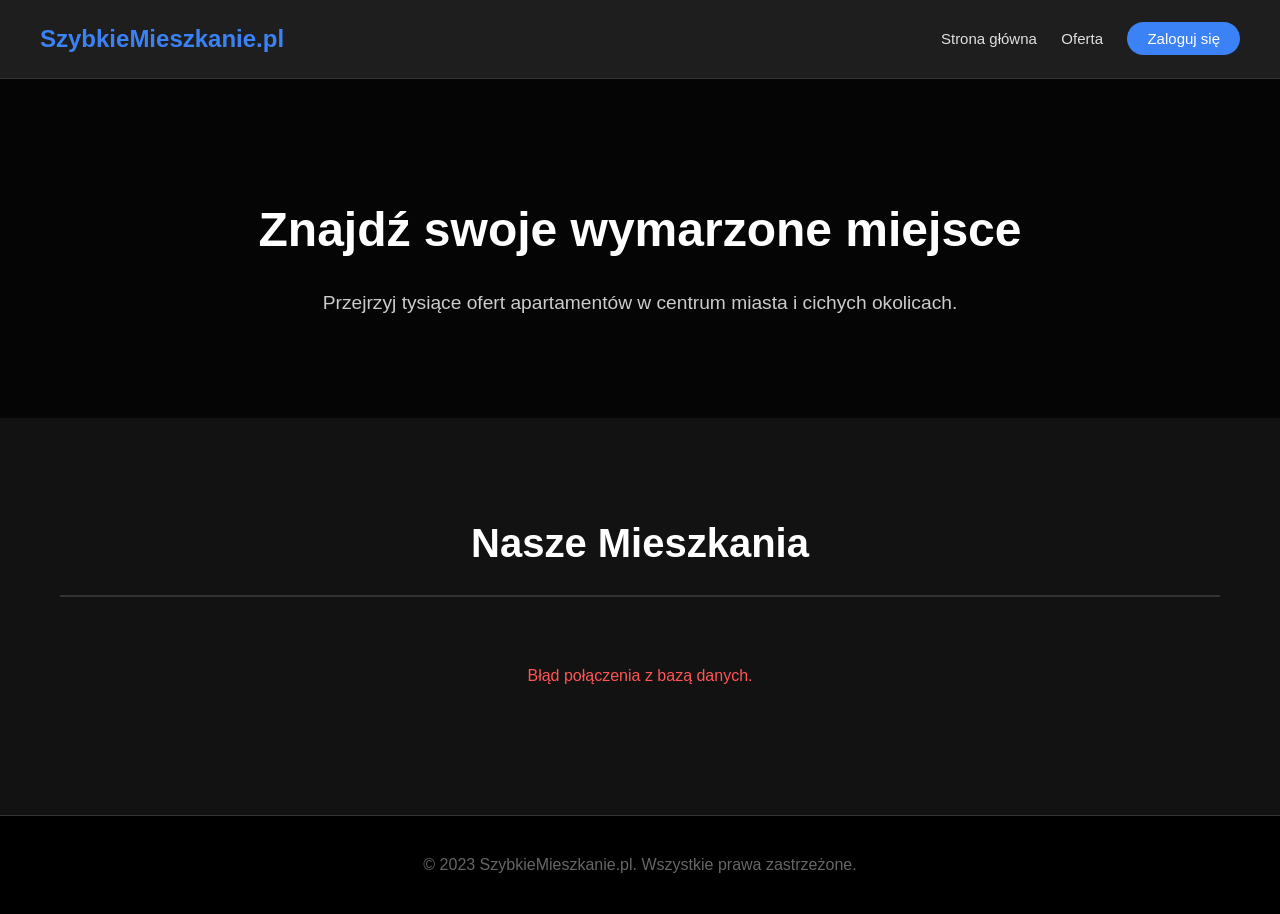
<file: public/index.html>
<!DOCTYPE html>
<html lang="pl">
<head>
    <meta charset="UTF-8">
    <meta name="viewport" content="width=device-width, initial-scale=1.0">
    <title>SzybkieMieszkanie.pl - Strona Główna</title>
    
    <link rel="stylesheet" href="style.css">

    <style>
        /* --- WYMUSZENIE CIEMNEGO MOTYWU (spójność z szczegoly.php i konto.html) --- */
        body {
            background-color: #121212;
            color: #e0e0e0;
            font-family: 'Segoe UI', Tahoma, Geneva, Verdana, sans-serif;
            margin: 0;
            padding: 0;
        }

        /* Nagłówek */
        header {
            background-color: #1e1e1e;
            padding: 20px 40px;
            display: flex;
            justify-content: space-between;
            align-items: center;
            border-bottom: 1px solid #333;
        }

        .logo {
            font-size: 24px;
            font-weight: bold;
            color: #3b82f6; /* Niebieski */
            text-decoration: none;
        }

        nav a {
            color: #e0e0e0;
            text-decoration: none;
            margin-left: 20px;
            font-weight: 500;
            transition: color 0.3s;
        }

        nav a:hover { color: #bb86fc; }

        /* Przycisk logowania w menu */
        .btn-login {
            background-color: #3b82f6;
            color: white !important;
            padding: 8px 20px;
            border-radius: 20px;
        }
        .btn-login:hover { background-color: #2563eb; }

        /* Sekcja Hero (Wielki napis na początku) */
        .hero {
            text-align: center;
            padding: 80px 20px;
            background: linear-gradient(rgba(0,0,0,0.7), rgba(0,0,0,0.7)), url('https://images.unsplash.com/photo-1560448204-e02f11c3d0e2?auto=format&fit=crop&w=1500&q=80');
            background-size: cover;
            background-position: center;
        }

        .hero h1 {
            font-size: 3rem;
            color: white;
            margin-bottom: 20px;
        }

        .hero p {
            font-size: 1.2rem;
            color: #ccc;
        }

        /* --- SEKCJA Z KAFLAMI MIESZKAŃ --- */
        #oferta {
            padding: 60px 20px;
            max-width: 1200px;
            margin: 0 auto;
        }

        h2.sekcja-tytul {
            text-align: center;
            color: white;
            margin-bottom: 50px;
            font-size: 2.5rem;
            border-bottom: 2px solid #333;
            padding-bottom: 20px;
            display: inline-block;
            width: 100%;
        }

        /* Kontener na kafelki */
        #lista-ofert {
            display: flex;
            flex-wrap: wrap;
            gap: 30px;
            justify-content: center;
        }

        /* Wygląd pojedynczego kafelka */
        .karta-mieszkania {
            background-color: #1e1e1e;
            border: 1px solid #333;
            border-radius: 15px;
            width: 300px;
            overflow: hidden;
            box-shadow: 0 10px 20px rgba(0,0,0,0.5);
            transition: transform 0.3s, box-shadow 0.3s;
            display: flex;
            flex-direction: column;
        }

        .karta-mieszkania:hover {
            transform: translateY(-5px);
            box-shadow: 0 15px 30px rgba(0,0,0,0.7);
            border-color: #bb86fc;
        }

        .karta-zdjecie {
            height: 200px;
            overflow: hidden;
        }

        .karta-zdjecie img {
            width: 100%;
            height: 100%;
            object-fit: cover;
            transition: transform 0.5s;
        }

        .karta-mieszkania:hover .karta-zdjecie img {
            transform: scale(1.1);
        }

        .karta-tresc {
            padding: 20px;
            flex-grow: 1;
            display: flex;
            flex-direction: column;
        }

        .karta-tresc h3 {
            margin: 0 0 10px 0;
            color: #fff;
        }

        .info-linia {
            display: flex;
            justify-content: space-between;
            margin-bottom: 8px;
            font-size: 0.95rem;
            color: #aaa;
        }

        .status-badge {
            color: #bb86fc;
            font-weight: bold;
        }

        .cena-badge {
            color: #4CAF50;
            font-weight: bold;
            font-size: 1.2rem;
            margin-top: 15px;
        }

        .btn-szczegoly {
            display: inline-block;
            background-color: #bb86fc;
            color: #000;
            text-decoration: none;
            padding: 8px 20px;
            border-radius: 20px;
            font-weight: bold;
            margin-top: 15px;
            align-self: flex-end; /* Przycisk do prawej */
            transition: background 0.3s;
        }

        .btn-szczegoly:hover {
            background-color: #9965f4;
        }

        /* Footer */
        footer {
            background-color: #000;
            color: #666;
            text-align: center;
            padding: 20px;
            margin-top: 50px;
            border-top: 1px solid #333;
        }
    </style>
</head>
<body>

    <header>
        <a href="index.html" class="logo">SzybkieMieszkanie.pl</a>
        <nav>
            <a href="index.html">Strona główna</a>
            <a href="#oferta">Oferta</a>
            <a href="konto.html" class="btn-login">Zaloguj się</a>
        </nav>
    </header>

    <div class="hero">
        <h1>Znajdź swoje wymarzone miejsce</h1>
        <p>Przejrzyj tysiące ofert apartamentów w centrum miasta i cichych okolicach.</p>
    </div>

    <section id="oferta">
        <h2 class="sekcja-tytul">Nasze Mieszkania</h2>

        <div id="lista-ofert">
            <p style="color: #888; font-size: 1.2rem;">Ładowanie ofert z bazy...</p>
        </div>
    </section>

    <footer>
        <p>&copy; 2023 SzybkieMieszkanie.pl. Wszystkie prawa zastrzeżone.</p>
    </footer>


    <script>
        // Lista ładnych zdjęć z internetu (Unsplash)
        const zdjeciaZInternetu = [
            'https://images.unsplash.com/photo-1522708323590-d24dbb6b0267?auto=format&fit=crop&w=500&q=80',
            'https://images.unsplash.com/photo-1502672260266-1c1ef2d93688?auto=format&fit=crop&w=500&q=80',
            'https://images.unsplash.com/photo-1493809842364-78817add7ffb?auto=format&fit=crop&w=500&q=80',
            'https://images.unsplash.com/photo-1502005229762-cf1b2da7c5d6?auto=format&fit=crop&w=500&q=80',
            'https://images.unsplash.com/photo-1484154218962-a1c002085aac?auto=format&fit=crop&w=500&q=80',
            'https://images.unsplash.com/photo-1560448204-e02f11c3d0e2?auto=format&fit=crop&w=500&q=80',
            'https://images.unsplash.com/photo-1486304873000-235643847519?auto=format&fit=crop&w=500&q=80'
        ];

        // Pobieramy dane z Twojego pliku PHP
        fetch('pobierz_oferty.php')
            .then(response => response.json())
            .then(data => {
                const kontener = document.getElementById('lista-ofert');
                kontener.innerHTML = ''; // Usuwamy napis "Ładowanie..."

                if (data.length === 0) {
                    kontener.innerHTML = '<p style="color: #ff5555;">Nie udało się pobrać ofert lub baza jest pusta.</p>';
                    return;
                }

                data.forEach(mieszkanie => {
                    // Wybieramy zdjęcie (zawsze to samo dla danego ID)
                    const indexZdjecia = mieszkanie.id_mieszkania % zdjeciaZInternetu.length;
                    const fotkaUrl = zdjeciaZInternetu[indexZdjecia];

                    // Formatowanie ceny (dodanie spacji)
                    const cena = Number(mieszkanie.cena_wynajmu).toLocaleString('pl-PL');

                    // Tworzymy kafelek HTML
                    const kafelek = `
                        <div class="karta-mieszkania">
                            <a href="szczegoly.php?id=${mieszkanie.id_mieszkania}" class="karta-zdjecie">
                                <img src="${fotkaUrl}" alt="Mieszkanie">
                            </a>
                            <div class="karta-tresc">
                                <h3>Mieszkanie nr ${mieszkanie.id_mieszkania}</h3>
                                
                                <div class="info-linia">
                                    <span>Status:</span>
                                    <span class="status-badge">${mieszkanie.status_mieszkania}</span>
                                </div>
                                <div class="info-linia">
                                    <span>Metraż:</span>
                                    <span>${mieszkanie.metraz_mieszkania} m²</span>
                                </div>
                                <div class="info-linia">
                                    <span>Pokoje:</span>
                                    <span>${mieszkanie.liczba_pokoi}</span>
                                </div>

                                <div style="display:flex; justify-content:space-between; align-items:center; margin-top: auto;">
                                    <div class="cena-badge">${cena} PLN</div>
                                    <a href="szczegoly.php?id=${mieszkanie.id_mieszkania}" class="btn-szczegoly">Szczegóły</a>
                                </div>
                            </div>
                        </div>
                    `;

                    kontener.innerHTML += kafelek;
                });
            })
            .catch(error => {
                console.error('Błąd:', error);
                document.getElementById('lista-ofert').innerHTML = '<p style="color: #ff5555; text-align:center;">Błąd połączenia z bazą danych.</p>';
            });
    </script>

    <script src="app.js"></script>

</body>
</html>
</file>
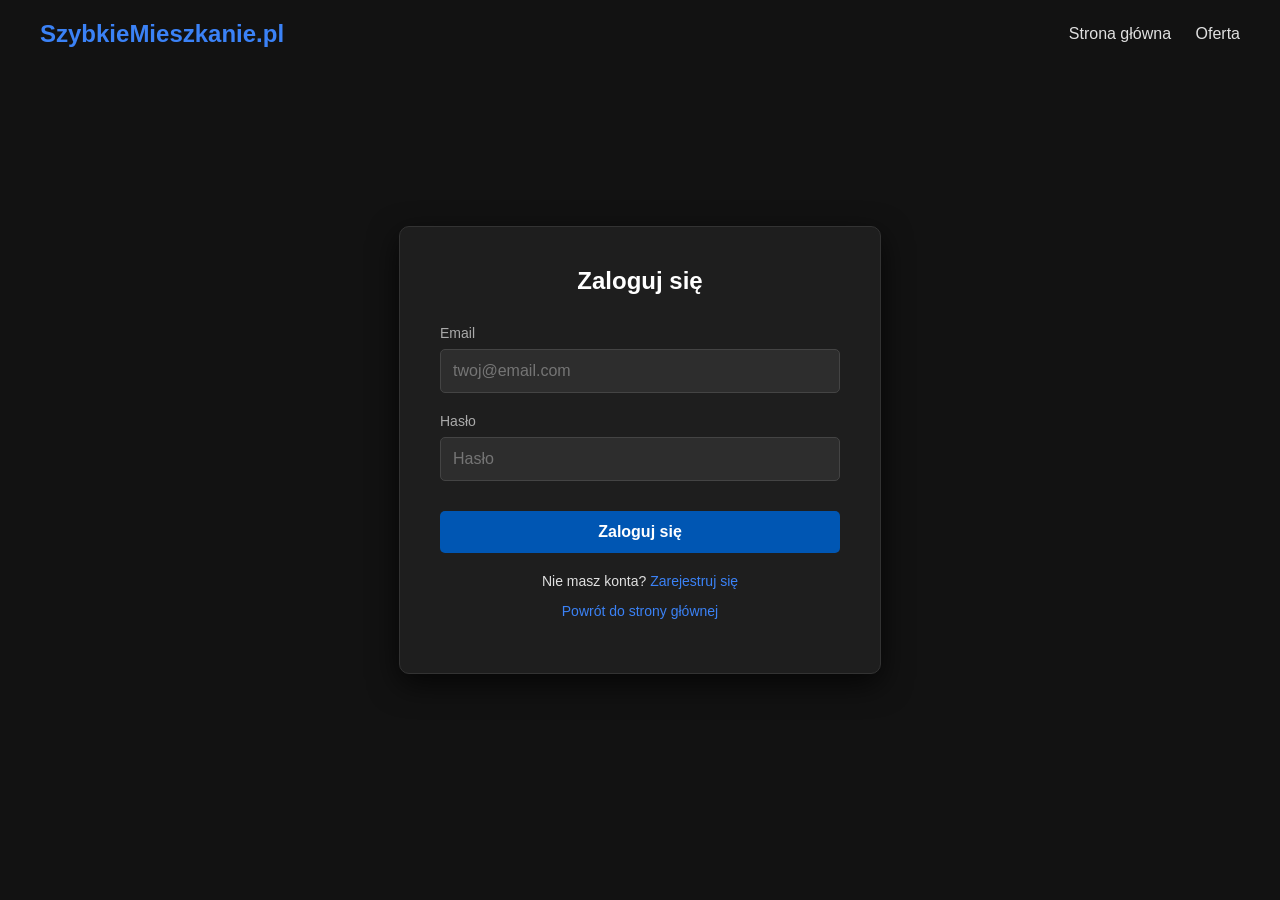
<file: public/konto.html>
<!DOCTYPE html>
<html lang="pl">
<head>
    <meta charset="UTF-8">
    <meta name="viewport" content="width=device-width, initial-scale=1.0">
    <title>Zaloguj się - SzybkieMieszkanie.pl</title>
    
    <style>
        /* --- 1. GŁÓWNY CIEMNY MOTYW (Taki sam jak w szczegółach) --- */
        body {
            background-color: #121212; /* Ciemne tło strony */
            color: #e0e0e0;
            font-family: 'Segoe UI', sans-serif;
            margin: 0;
            padding: 0;
            display: flex;
            flex-direction: column;
            align-items: center;
            justify-content: center;
            min-height: 100vh;
        }

        /* --- 2. NAGŁÓWEK (Prosty pasek na górze) --- */
        header {
            position: absolute;
            top: 0;
            width: 100%;
            padding: 20px 40px;
            display: flex;
            justify-content: space-between;
            align-items: center;
            box-sizing: border-box;
        }

        .logo {
            font-size: 24px;
            font-weight: bold;
            color: #3b82f6; /* Niebieski kolor logo (jak w oryginale) */
            text-decoration: none;
        }

        .nav-link {
            color: #e0e0e0;
            text-decoration: none;
            margin-left: 20px;
            font-size: 16px;
        }
        .nav-link:hover { color: #bb86fc; }

        /* --- 3. KARTA LOGOWANIA (Środek ekranu) --- */
        .login-box {
            background-color: #1e1e1e; /* Ciemnoszara karta */
            width: 100%;
            max-width: 400px;
            padding: 40px;
            border-radius: 10px;
            box-shadow: 0 10px 30px rgba(0,0,0, 0.7);
            border: 1px solid #333;
            text-align: center;
        }

        h2 {
            margin-top: 0;
            color: #ffffff;
            margin-bottom: 30px;
        }

        /* --- 4. POLA FORMULARZA (Inputy) --- */
        .input-group {
            margin-bottom: 20px;
            text-align: left;
        }

        label {
            display: block;
            margin-bottom: 8px;
            font-size: 14px;
            color: #aaa;
        }

        input[type="email"],
        input[type="password"],
        input[type="text"] {
            width: 100%;
            padding: 12px;
            background-color: #2d2d2d; /* Ciemne tło pola */
            border: 1px solid #444;
            border-radius: 5px;
            color: #fff; /* Biały tekst wpisywania */
            font-size: 16px;
            box-sizing: border-box; /* Ważne, żeby padding nie psuł szerokości */
        }

        input:focus {
            outline: none;
            border-color: #bb86fc; /* Fioletowa ramka po kliknięciu */
        }

        /* --- 5. PRZYCISK LOGOWANIA --- */
        .btn-submit {
            width: 100%;
            padding: 12px;
            background-color: #0056b3; /* Ciemniejszy niebieski (klasyczny dla logowania) */
            color: white;
            border: none;
            border-radius: 5px;
            font-size: 16px;
            font-weight: bold;
            cursor: pointer;
            transition: 0.3s;
            margin-top: 10px;
        }

        .btn-submit:hover {
            background-color: #004494;
        }

        /* --- 6. LINKI POMOCNICZE --- */
        .pomoc-linki {
            margin-top: 20px;
            font-size: 14px;
        }
        
        .pomoc-linki a {
            color: #3b82f6;
            text-decoration: none;
        }
        .pomoc-linki a:hover { text-decoration: underline; }

        /* --- DODANE: Ukrywanie formularzy --- */
        .hidden { display: none; }
    </style>
</head>
<body>

    <header>
        <a href="index.html" class="logo">SzybkieMieszkanie.pl</a>
        <nav>
            <a href="index.html" class="nav-link">Strona główna</a>
            <a href="#" class="nav-link">Oferta</a>
        </nav>
    </header>

    <div class="login-box">
        <!-- Formularz Logowania (domyślnie widoczny) -->
        <div id="login-section">
            <h2>Zaloguj się</h2>
            <form id="loginForm" action="#" method="POST">
                
                <div class="input-group">
                    <label for="email">Email</label>
                    <input type="email" id="email" name="email" placeholder="twoj@email.com" required>
                </div>

                <div class="input-group">
                    <label for="password">Hasło</label>
                    <input type="password" id="password" name="password" placeholder="Hasło" required>
                </div>

                <button type="submit" class="btn-submit">Zaloguj się</button>

                <div id="message" style="color: red; margin-top: 10px;"></div>

                <div class="pomoc-linki">
                    <p>Nie masz konta? <a href="#" id="switch-to-register">Zarejestruj się</a></p>
                    <p><a href="index.html">Powrót do strony głównej</a></p>
                </div>
            </form>
        </div>

        <!-- Formularz Rejestracji (domyślnie ukryty) -->
        <div id="register-section" class="hidden">
            <h2>Zarejestruj się</h2>
            <form id="registerForm" action="#" method="POST">
                
                <div class="input-group">
                    <label for="imie">Imię</label>
                    <input type="text" id="imie" name="imie" placeholder="Jan" required>
                </div>

                <div class="input-group">
                    <label for="nazwisko">Nazwisko</label>
                    <input type="text" id="nazwisko" name="nazwisko" placeholder="Kowalski" required>
                </div>

                <div class="input-group">
                    <label for="reg-email">Email</label>
                    <input type="email" id="reg-email" name="reg-email" placeholder="twoj@email.com" required>
                </div>

                <div class="input-group">
                    <label for="reg-password">Hasło</label>
                    <input type="password" id="reg-password" name="reg-password" placeholder="Hasło (min. 6 znaków)" required minlength="6">
                </div>

                <button type="submit" class="btn-submit">Zarejestruj się</button>

                <div id="reg-message" style="color: red; margin-top: 10px;"></div>

                <div class="pomoc-linki">
                    <p>Masz już konto? <a href="#" id="switch-to-login">Zaloguj się</a></p>
                    <p><a href="index.html">Powrót do strony głównej</a></p>
                </div>
            </form>
        </div>
    </div>

    <script src="app.js"></script>

</body>
</html>
</file>
<file: public/style.css>
/* ==========================================================================
   SzybkieMieszkanie.pl - CIEMNY MOTYW (DARK MODE) - FULL
   ========================================================================== */

:root {
    /* Paleta kolorów - CIEMNA */
    --primary-blue: #3a86ff;       
    --primary-hover: #2667cc;
    --success-green: #2ecc71;      
    --success-hover: #27ae60;
    --danger-red: #e74c3c;
    
    /* Kolory tła i tekstu */
    --bg-body: #121212;            
    --bg-card: #1e1e1e;            
    --bg-input: #2d2d2d;           
    
    --text-main: #e0e0e0;          
    --text-muted: #a0a0a0;         
    --border-color: #333333;       
    
    --white: #ffffff;
    --shadow: 0 4px 15px rgba(0,0,0,0.5);
}

* {
    box-sizing: border-box;
}

body {
    margin: 0;
    padding: 0;
    font-family: 'Open Sans', Helvetica, Arial, sans-serif;
    color: var(--text-main);
    background-color: var(--bg-body);
    line-height: 1.6;
}

/* --- NAGŁÓWEK --- */
header {
    background-color: var(--bg-card);
    padding: 15px 0;
    border-bottom: 1px solid var(--border-color);
    position: relative;
    z-index: 100;
}

.container {
    max-width: 1200px;
    margin: 0 auto;
    padding: 0 20px;
}

.header-container {
    display: flex;
    justify-content: space-between;
    align-items: center;
}

.site-logo {
    font-size: 24px;
    font-weight: 700;
    color: var(--primary-blue);
    text-decoration: none;
    text-transform: uppercase;
    letter-spacing: 1px;
}

nav ul {
    list-style: none;
    margin: 0;
    padding: 0;
    display: flex;
    gap: 25px;
    align-items: center;
}

nav a {
    text-decoration: none;
    color: var(--text-main);
    font-weight: 600;
    font-size: 15px;
    transition: color 0.2s;
}

nav a:hover {
    color: var(--primary-blue);
}

.nav-login-btn {
    color: var(--primary-blue);
    border: 1px solid var(--primary-blue);
    padding: 5px 15px;
    border-radius: 4px;
}

.nav-login-btn:hover {
    background-color: var(--primary-blue);
    color: #fff !important;
}

/* --- BANER (HERO SECTION) --- */
.hero-section {
    position: relative;
    width: 100%;
    background-image: url('image_4301d7.jpg');
    background-size: cover;
    background-position: center;
    background-attachment: scroll;
    padding: 80px 20px;
    min-height: 600px;
    display: flex;
    justify-content: center;
    align-items: center;
}

.hero-overlay {
    position: absolute;
    top: 0; left: 0; right: 0; bottom: 0;
    background: rgba(0,0,0,0.6);
    z-index: 1;
}

.hero-content {
    position: relative;
    z-index: 2;
    display: flex;
    flex-direction: column;
    align-items: center;
    width: 100%;
    max-width: 900px;
    text-align: center;
}

.hero-text h1 {
    color: var(--white);
    font-size: 3rem;
    margin-bottom: 10px;
    text-shadow: 0 2px 10px rgba(0,0,0,0.8);
    line-height: 1.2;
}

.hero-text .highlight-text {
    color: var(--primary-blue);
}

.hero-text p {
    color: #ddd;
    font-size: 1.2rem;
    max-width: 600px;
    margin: 0 auto 40px auto;
}

/* --- PANEL LOGOWANIA --- */
.login-box {
    background: var(--bg-card);
    padding: 30px 40px;
    border-radius: 10px;
    box-shadow: 0 10px 30px rgba(0,0,0,0.5);
    border: 1px solid var(--border-color);
    width: 100%;
    max-width: 400px;
    text-align: left;
}

.login-box h2 {
    color: var(--primary-blue);
    text-align: center;
    margin-top: 0;
    margin-bottom: 25px;
}

.form-group {
    margin-bottom: 15px;
}

.form-group label {
    display: block;
    font-size: 13px;
    font-weight: 700;
    margin-bottom: 5px;
    color: var(--text-muted);
}

.form-group input {
    width: 100%;
    padding: 12px;
    border: 1px solid var(--border-color);
    border-radius: 5px;
    font-size: 14px;
    background-color: var(--bg-input);
    color: var(--text-main);
}

.form-group input:focus {
    border-color: var(--primary-blue);
    outline: none;
}

.btn-primary {
    width: 100%;
    background-color: var(--primary-blue);
    color: var(--white);
    padding: 12px;
    border: none;
    border-radius: 5px;
    font-weight: 700;
    cursor: pointer;
    font-size: 16px;
    transition: background 0.2s;
}

.btn-primary:hover {
    background-color: var(--primary-hover);
}

.register-link {
    text-align: center;
    margin-top: 15px;
    font-size: 13px;
    color: var(--text-muted);
}

.register-link a {
    color: var(--primary-blue);
    font-weight: 600;
    text-decoration: none;
}

/* --- OFERTY --- */
.main-content {
    padding: 60px 0;
    background-color: var(--bg-body);
}

.section-title {
    text-align: center;
    color: var(--text-main);
    font-size: 2rem;
    margin-bottom: 40px;
}

.offers-grid {
    display: grid;
    grid-template-columns: repeat(auto-fill, minmax(320px, 1fr));
    gap: 30px;
}

.offer-card {
    background: var(--bg-card);
    border-radius: 8px;
    overflow: hidden;
    box-shadow: var(--shadow);
    transition: transform 0.2s;
    border: 1px solid var(--border-color);
}

.offer-card:hover {
    transform: translateY(-5px);
    border-color: var(--primary-blue);
}

.offer-img-wrapper {
    height: 220px;
    position: relative;
    background-color: #2a2a2a;
}

.offer-img {
    width: 100%;
    height: 100%;
    object-fit: cover;
}

.badge-red {
    position: absolute;
    top: 15px; right: 15px;
    background-color: var(--danger-red);
    color: var(--white);
    padding: 5px 10px;
    font-size: 11px;
    font-weight: 700;
    border-radius: 3px;
    text-transform: uppercase;
}

.offer-body {
    padding: 20px;
}

.offer-top {
    display: flex;
    justify-content: space-between;
    align-items: center;
    margin-bottom: 5px;
}

.offer-top h3 {
    margin: 0;
    font-size: 18px;
    color: var(--primary-blue);
}

.price {
    font-weight: 700;
    font-size: 18px;
    color: var(--success-green);
}

.location {
    font-size: 14px;
    color: var(--text-muted);
    margin: 5px 0;
}

.details {
    font-size: 14px;
    color: var(--text-main);
    margin-bottom: 20px;
    font-weight: 600;
}

.btn-green {
    display: block;
    width: 100%;
    background-color: var(--success-green);
    color: #fff;
    text-align: center;
    padding: 10px;
    border-radius: 4px;
    text-decoration: none;
    font-weight: 600;
    transition: background 0.2s;
}

.btn-green:hover {
    background-color: var(--success-hover);
}

.btn-disabled {
    display: block;
    width: 100%;
    background-color: #333;
    color: #666;
    border: 1px solid #444;
    padding: 10px;
    border-radius: 4px;
    font-weight: 600;
    cursor: not-allowed;
}

/* --- KONTAKT --- */
.contact-section {
    background-color: #181818;
    padding: 60px 0;
    border-top: 1px solid var(--border-color);
}

.contact-wrapper {
    display: flex;
    flex-wrap: wrap;
    gap: 40px;
}

.contact-info, .map-container {
    flex: 1;
    min-width: 300px;
}

.contact-info h3 {
    color: var(--primary-blue);
    margin-bottom: 20px;
    border-bottom: 2px solid var(--border-color);
    padding-bottom: 10px;
    display: inline-block;
}

.contact-form input, .contact-form textarea {
    width: 100%;
    padding: 12px;
    margin-bottom: 10px;
    border: 1px solid var(--border-color);
    background-color: var(--bg-input);
    color: var(--text-main);
    border-radius: 4px;
    font-family: inherit;
}

.contact-form input:focus, .contact-form textarea:focus {
    border-color: var(--primary-blue);
    outline: none;
}

.map-container {
    height: 400px;
    border-radius: 8px;
    overflow: hidden;
    box-shadow: var(--shadow);
    background-color: #2a2a2a;
    border: 1px solid var(--border-color);
}

/* --- STOPKA --- */
footer {
    background-color: #000;
    color: #888;
    text-align: center;
    padding: 30px 0;
    border-top: 1px solid #222;
}

/* ==========================================================================
   STYLE PODSTRON I DASHBOARDU (DODANE)
   ========================================================================== */

/* Układ Dashboardu */
.dashboard-wrapper {
    display: flex;
    gap: 30px;
    flex-wrap: wrap;
    align-items: flex-start;
}

/* Karta Profilu (Sidebar) */
.user-profile-card {
    flex: 1;
    min-width: 280px;
    background-color: var(--bg-card);
    border: 1px solid var(--border-color);
    border-radius: 8px;
    padding: 30px;
    text-align: center;
    box-shadow: var(--shadow);
}

.user-avatar {
    width: 100px;
    height: 100px;
    background-color: var(--primary-blue);
    border-radius: 50%;
    display: flex;
    align-items: center;
    justify-content: center;
    font-size: 40px;
    color: #fff;
    margin: 0 auto 20px auto;
}

.user-name {
    margin: 0;
    font-size: 1.5rem;
    color: var(--text-main);
}

.user-email {
    color: var(--text-muted);
    margin-top: 5px;
    margin-bottom: 20px;
}

/* Główny panel (Historia/Rezerwacje) */
.dashboard-content {
    flex: 3;
    min-width: 300px;
}

.panel-card {
    background-color: var(--bg-card);
    border: 1px solid var(--border-color);
    border-radius: 8px;
    padding: 30px;
    box-shadow: var(--shadow);
    margin-bottom: 30px;
}

.panel-title {
    margin-top: 0;
    color: var(--primary-blue);
    border-bottom: 1px solid var(--border-color);
    padding-bottom: 15px;
    margin-bottom: 20px;
    font-size: 1.5rem;
}

/* Stylizacja Tabel w ciemnym motywie */
.dark-table {
    width: 100%;
    border-collapse: collapse;
    color: var(--text-main);
}

.dark-table th {
    background-color: #2a2a2a;
    color: var(--text-muted);
    text-align: left;
    padding: 12px 15px;
    border-bottom: 2px solid var(--border-color);
}

.dark-table td {
    padding: 12px 15px;
    border-bottom: 1px solid var(--border-color);
}

.dark-table tr:hover {
    background-color: #252525; /* Podświetlenie wiersza */
}

/* Statusy w tabeli */
.status-active { color: var(--success-green); font-weight: bold; }
.status-pending { color: #f1c40f; font-weight: bold; }
.status-cancelled { color: var(--danger-red); font-weight: bold; }

/* RESPONSYWNOŚĆ */
@media (max-width: 768px) {
    .header-container { flex-direction: column; gap: 15px; }
    .hero-text h1 { font-size: 2rem; }
    .contact-wrapper { flex-direction: column; }
    .map-container { height: 300px; }
    
    /* Dashboard Mobile */
    .dashboard-wrapper { flex-direction: column; }
    .dark-table { display: block; overflow-x: auto; } /* Przewijanie tabeli na telefonie */
}
</file>
